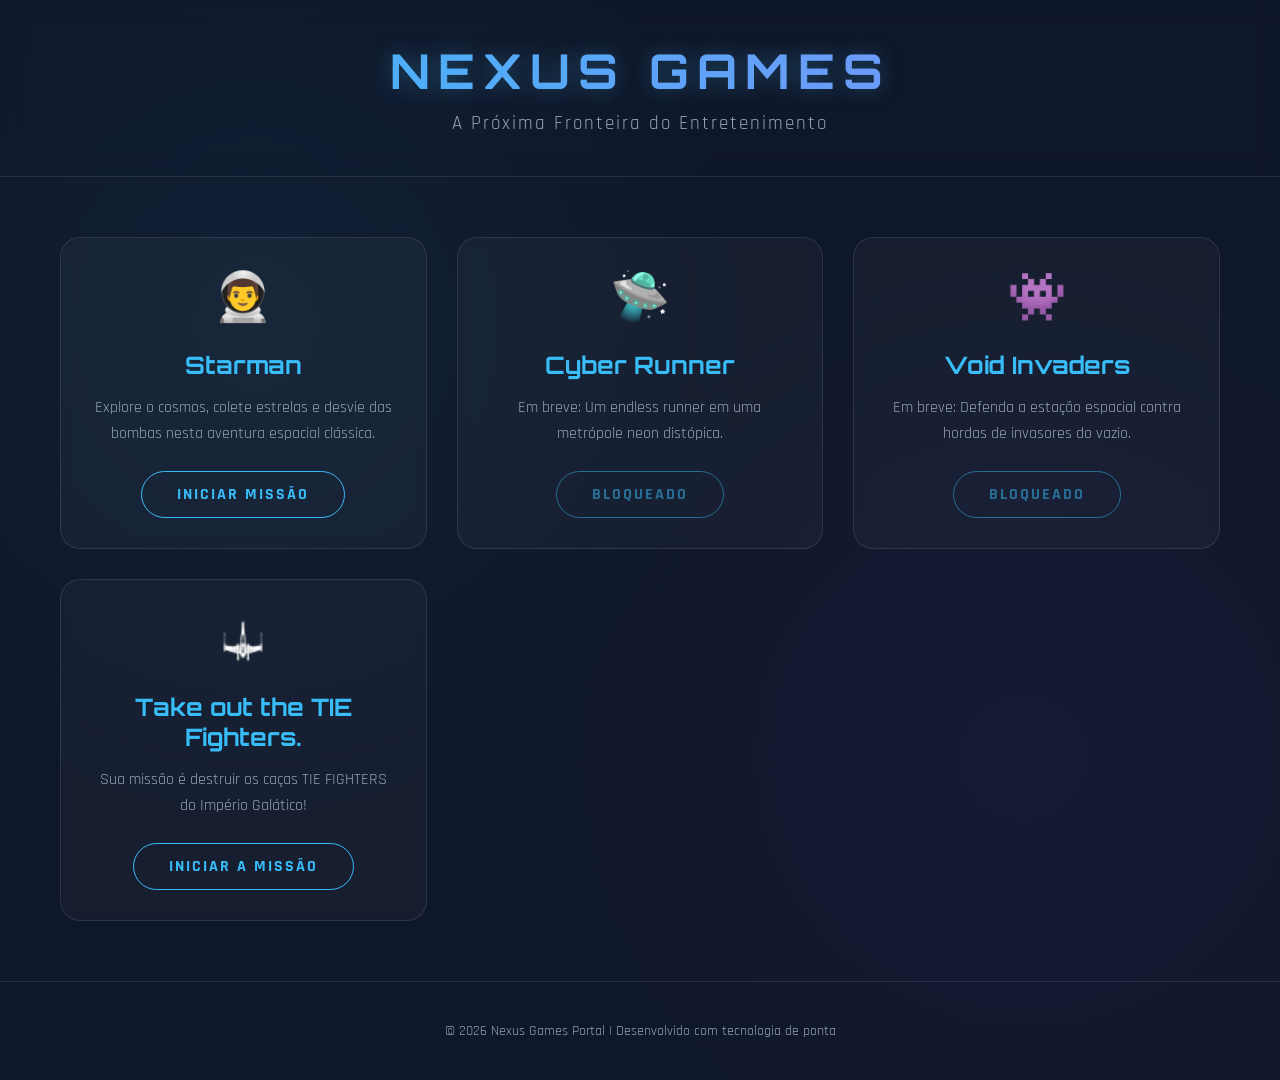
<file: index.html>
<!DOCTYPE html>
<html lang="pt-br">
<head>
    <meta charset="UTF-8">
    <meta name="viewport" content="width=device-width, initial-scale=1.0">
    <title>Nexus Games | Portal Futurista</title>
    <link href="https://fonts.googleapis.com/css2?family=Orbitron:wght@400;700&family=Rajdhani:wght@300;500;700&display=swap" rel="stylesheet">
    <link href="css/Custom.css" rel="stylesheet">
    <link rel="icon" href="/favicon.ico">

    <script type="application/ld+json">
{
  "@context": "https://schema.org",
  "@type": "WebPage",
  "author": {
    "@type": "Person",
    "name": "José Aparecido Finamor"
  },
  "copyrightHolder": {
    "@type": "Finakorgo Co",
    "name": "Nexus Games"
  }
}
</script>  
</head>

<body>
    <div class="scanline"></div>

    <header>
        <h1>Nexus Games</h1>
        <p class="subtitle">A Próxima Fronteira do Entretenimento</p>
    </header>

    <div class="container">
        <!-- Card do Jogo Starman -->
        <div class="game-card">
            <span class="game-icon">👨‍🚀</span>
            <h2 class="game-title">Starman</h2>
            <p class="game-desc">Explore o cosmos, colete estrelas e desvie das bombas nesta aventura espacial clássica.</p>
            <a href="starman.html" class="play-btn">Iniciar Missão</a>
        </div>

        <!-- Placeholder para Futuros Jogos -->
        <div class="game-card">
            <span class="game-icon">🛸</span>
            <h2 class="game-title">Cyber Runner</h2>
            <p class="game-desc">Em breve: Um endless runner em uma metrópole neon distópica.</p>
            <a href="#" class="play-btn" style="opacity: 0.5; cursor: not-allowed;">Bloqueado</a>
        </div>

        <div class="game-card">
            <span class="game-icon">👾</span>
            <h2 class="game-title">Void Invaders</h2>
            <p class="game-desc">Em breve: Defenda a estação espacial contra hordas de invasores do vazio.</p>
            <a href="#" class="play-btn" style="opacity: 0.5; cursor: not-allowed;">Bloqueado</a>
        </div>

        <div class="game-card">
            <span class="game-icon"><img src="assets/X-wing-32x32.png" alt="X-Wing Icon" style="width: 1em; height: 1em; vertical-align: middle;"></span>
            <h2 class="game-title">Take out the TIE Fighters.</h2>
            <p class="game-desc">Sua missão é destruir os caças TIE FIGHTERS do Império Galático!</p>
            <a href="tiefighter.html" class="play-btn">Iniciar a Missão</a>
        </div>
        
    </div>

    <footer>
        &copy; 2026 Nexus Games Portal | Desenvolvido com tecnologia de ponta
    </footer>
</body>
</html>
</file>
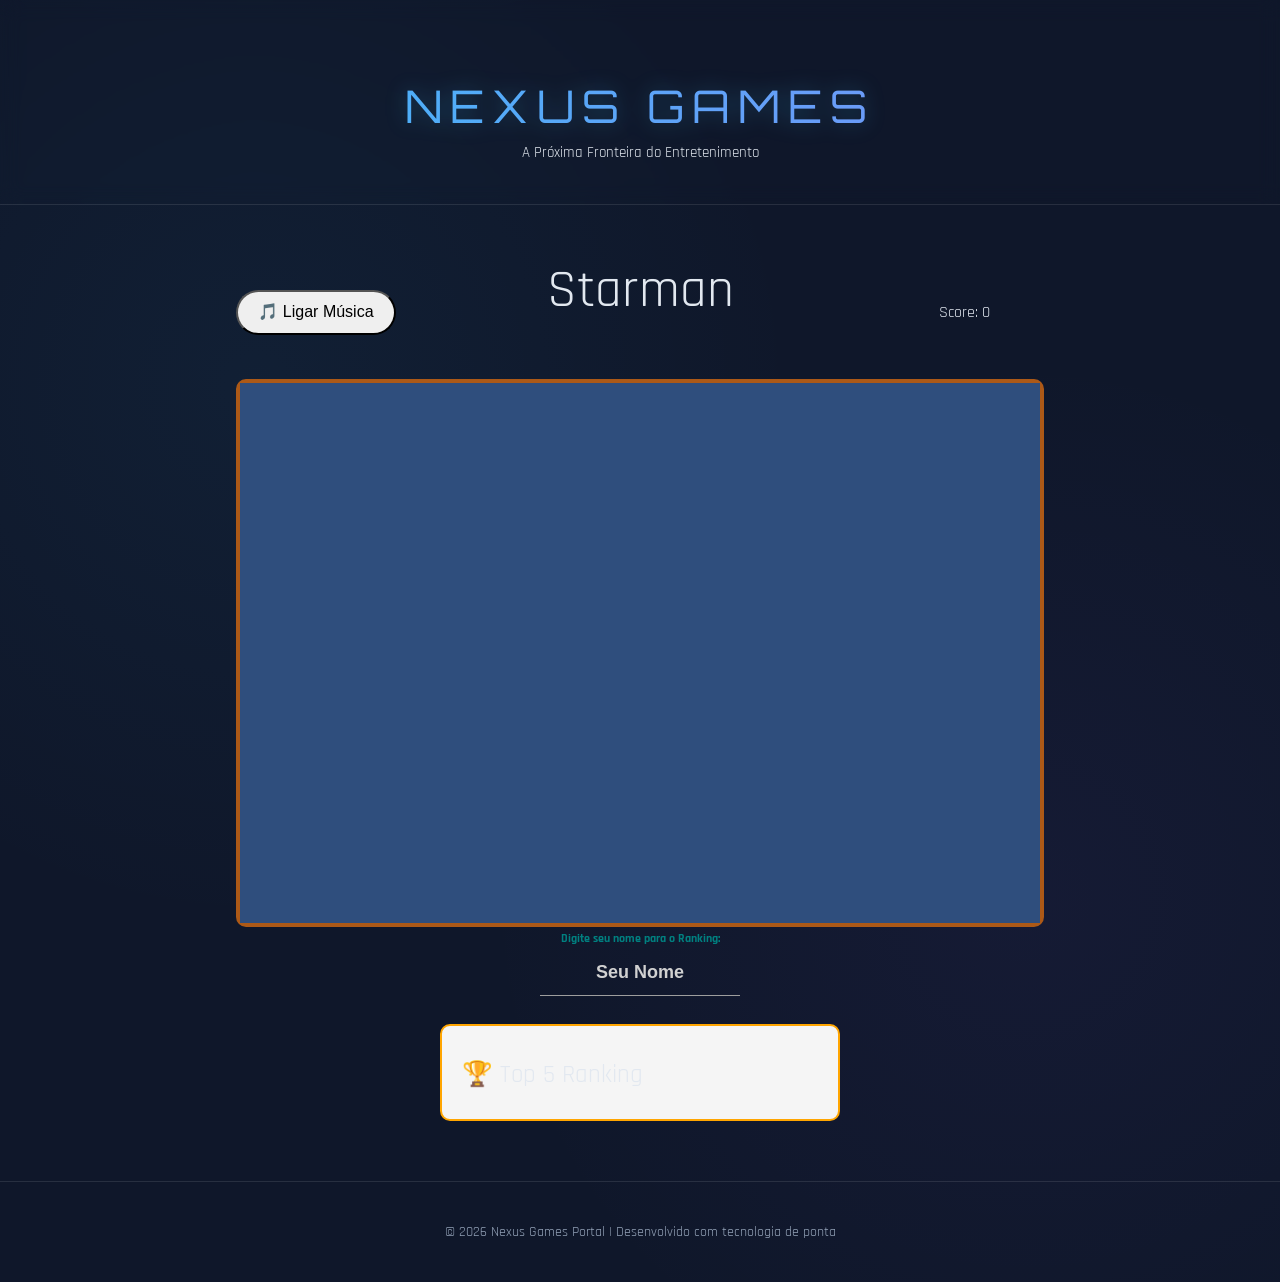
<file: starman.html>
<!DOCTYPE html>
<html lang="pt-br">
<head>
    <meta charset="UTF-8">
    <meta name="viewport" content="width=device-width, initial-scale=1.0">
    <title>Nexus Games | Portal Futurista</title>
    <link href="https://fonts.googleapis.com/css2?family=Orbitron:wght@400;700&family=Rajdhani:wght@300;500;700&display=swap" rel="stylesheet">
    <link rel="stylesheet" href="https://cdnjs.cloudflare.com/ajax/libs/materialize/1.0.0/css/materialize.min.css">
    <link href="css/starman.css" rel="stylesheet">
    <script src="https://cdnjs.cloudflare.com/ajax/libs/materialize/1.0.0/js/materialize.min.js"></script>
    <script src="lib/phaser.js"></script>    
    <script src="app/app.js"></script> 

    <script type="application/ld+json">
{
  "@context": "https://schema.org",
  "@type": "WebPage",
  "author": {
    "@type": "Person",
    "name": "José Aparecido Finamor"
  },
  "copyrightHolder": {
    "@type": "Finakorgo Co",
    "name": "Nexus Games"
  }
}
</script>
  
</head>
<body>
    <div class="scanline"></div>

    <header>
        <h1>Nexus Games</h1>
        <p class="subtitle">A Próxima Fronteira do Entretenimento</p>
    </header>

    <div class="container">
          
        <!-- Container do Jogo Starman --> 
        <h2 class="subtitle"> Starman </h2>
         <!-- Botão de Música -->
        <button id="musicBtn">🎵 Ligar Música </button>
          <!-- Score Externo -->  
        <div id="externalScore">Score: 0</div>         
        <div id="stage">
             <div id="pop"></div>  
        </div>
                
    </div>

    <section> 
         <div id="name-input-container">
            <label for="player-name" style="color: teal; font-weight: bold;">Digite seu nome para o Ranking:</label><br>
            <input type="text" id="player-name" placeholder="Seu Nome" maxlength="15">
          </div> 
         <!--==^.^== Ranking ==^.^== -->
        <div id="ranking-container">
        <h5 class="subtitle">🏆 Top 5 Ranking</h5>
        <ul id="ranking-list" class="game-desc">
            <!-- Ranking será preenchido via JS -->
        </ul>
        </div>        
    </section>

       

    <footer>
        &copy; 2026 Nexus Games Portal | Desenvolvido com tecnologia de ponta
    </footer>
</body>
</html>
</file>
<file: css/Custom.css>
/* created by José A Finamor - 15/05/2026 */

        /*==^.^== Variables ==^.^==*/
         :root {
            --bg-color: #0f172a;
            --accent-soft: #38bdf8;
            --accent-glow: rgba(56, 189, 248, 0.3);
            --glass-bg: rgba(255, 255, 255, 0.03);
            --glass-border: rgba(255, 255, 255, 0.1);
            --text-main: #e2e8f0;
            --text-dim: #94a3b8;
        }
       
        /*==^.^== Total background configuration ==^.^==*/       

        * {
            margin: 0;
            padding: 0;
            box-sizing: border-box;
        }

        body {
            background-color: var(--bg-color);
            background-image: 
                radial-gradient(circle at 20% 30%, rgba(56, 189, 248, 0.05) 0%, transparent 40%),
                radial-gradient(circle at 80% 70%, rgba(139, 92, 246, 0.05) 0%, transparent 40%);
            color: var(--text-main);
            font-family: 'Rajdhani', sans-serif;
            min-height: 100vh;
            overflow-x: hidden;
        }

        header {
            padding: 40px 20px;
            text-align: center;
            border-bottom: 1px solid var(--glass-border);
            backdrop-filter: blur(10px);
        }

        h1 {
            font-family: 'Orbitron', sans-serif;
            font-size: 3rem;
            letter-spacing: 8px;
            text-transform: uppercase;
            background: linear-gradient(to right, #38bdf8, #818cf8);
            -webkit-background-clip: text;
            -webkit-text-fill-color: transparent;
            margin-bottom: 10px;
            filter: drop-shadow(0 0 10px var(--accent-glow));
        }

        .subtitle {
            color: var(--text-dim);
            font-size: 1.2rem;
            letter-spacing: 2px;
        }

        .container {
            max-width: 1200px;
            margin: 60px auto;
            padding: 0 20px;
            display: grid;
            grid-template-columns: repeat(auto-fit, minmax(300px, 1fr));
            gap: 30px;
        }

        .game-card {
            background: var(--glass-bg);
            border: 1px solid var(--glass-border);
            border-radius: 20px;
            padding: 30px;
            text-align: center;
            transition: all 0.4s cubic-bezier(0.175, 0.885, 0.32, 1.275);
            position: relative;
            overflow: hidden;
            backdrop-filter: blur(5px);
        }

          /*==^.^== stage config for js game ==^.^==*/

       #stage {
             display: flex;
             width: 808px;
             height: 548px;
             border: 4px solid rgb(172, 89, 23);
             border-radius: 10px;
             justify-content: center;
             align-items: center;
             margin: auto;
             }

        .game-card::before {
            content: '';
            position: absolute;
            top: 0;
            left: -100%;
            width: 100%;
            height: 100%;
            background: linear-gradient(90deg, transparent, rgba(255,255,255,0.05), transparent);
            transition: 0.5s;
        }

        .game-card:hover::before {
            left: 100%;
        }

        .game-card:hover {
            transform: translateY(-10px);
            border-color: var(--accent-soft);
            box-shadow: 0 10px 30px rgba(0, 0, 0, 0.5), 0 0 20px var(--accent-glow);
        }

        .game-icon {
            font-size: 3rem;
            margin-bottom: 20px;
            display: block;
        }

        .game-title {
            font-family: 'Orbitron', sans-serif;
            font-size: 1.5rem;
            margin-bottom: 15px;
            color: var(--accent-soft);
        }

        .game-desc {
            color: var(--text-dim);
            margin-bottom: 25px;
            line-height: 1.6;
        }

        .play-btn {
            display: inline-block;
            padding: 12px 35px;
            background: transparent;
            border: 1px solid var(--accent-soft);
            color: var(--accent-soft);
            text-decoration: none;
            border-radius: 30px;
            font-weight: bold;
            text-transform: uppercase;
            letter-spacing: 2px;
            transition: all 0.3s;
        }

        .play-btn:hover {
            background: var(--accent-soft);
            color: var(--bg-color);
            box-shadow: 0 0 15px var(--accent-soft);
        }

        footer {
            text-align: center;
            padding: 40px;
            color: var(--text-dim);
            font-size: 0.9rem;
            border-top: 1px solid var(--glass-border);
            margin-top: 60px;
        }

        /* ==^.^== Background animation ==^.^== */
        .scanline {
            width: 100%;
            height: 100px;
            z-index: 999;
            background: linear-gradient(0deg, rgba(0, 0, 0, 0) 0%, rgba(255, 255, 255, 0.02) 50%, rgba(0, 0, 0, 0) 100%);
            opacity: 0.1;
            position: fixed;
            bottom: 100%;
            animation: scanline 10s linear infinite;
            pointer-events: none;
        }

        @keyframes scanline {
            0% { bottom: 100%; }
            100% { bottom: -100%; }
        }
</file>
<file: css/starman.css>
/* created by José A Finamor - 15/05/2026 */

        /*==^.^== Variables ==^.^==*/
         :root {
            --bg-color: #0f172a;
            --accent-soft: #38bdf8;
            --accent-glow: rgba(56, 189, 248, 0.3);
            --glass-bg: rgba(255, 255, 255, 0.03);
            --glass-border: rgba(255, 255, 255, 0.1);
            --text-main: #e2e8f0;
            --text-dim: #94a3b8;
            --text-white: #ffffff; 
        }
       
        /*==^.^== Total background configuration ==^.^==*/       

        * {
            margin: 0;
            padding: 0;
            box-sizing: border-box;
        }

        body {
            background-color: var(--bg-color);
            background-image: 
                radial-gradient(circle at 20% 30%, rgba(56, 189, 248, 0.05) 0%, transparent 40%),
                radial-gradient(circle at 80% 70%, rgba(139, 92, 246, 0.05) 0%, transparent 40%);
            color: var(--text-main);
            font-family: 'Rajdhani', sans-serif;
            min-height: 100vh;
            overflow-x: hidden;
        }

        header {
            padding: 40px 20px;
            text-align: center;
            border-bottom: 1px solid var(--glass-border);
            backdrop-filter: blur(10px);
        }

        h1 {
            font-family: 'Orbitron', sans-serif;
            font-size: 3rem;
            letter-spacing: 8px;
            text-transform: uppercase;
            background: linear-gradient(to right, #38bdf8, #818cf8);
            -webkit-background-clip: text;
            -webkit-text-fill-color: transparent;
            margin-bottom: 10px;
            filter: drop-shadow(0 0 10px var(--accent-glow));
        }
        
       

       /* Garantir que o container seja a referência para o posicionamento */
       .container {
           position: relative;
           display: flex;
           flex-direction: column;
           align-items: center;
           padding-top: 20px;
        }

/* Título Starman centralizado */
     h2.subtitle {
         text-align: center;
         margin-bottom: 60px; /* Espaço para os botões ficarem abaixo do título */
         width: 100%;
      }
       
    #musicBtn, #externalScore {
    position: absolute;
    width: 160px;        /* Largura idêntica */
    height: 45px;       /* Altura idêntica */
    display: flex;
    justify-content: center;
    align-items: center;
    padding: 0;         /* Reset de padding para garantir tamanho exato */
    font-size: 16px;
    border-radius: 30px;
    z-index: 100;
    top: 85px;          /* Posicionados abaixo do título "Starman" */
    margin: 0;          /* Reset de margens externas */
}

/* Botão de Música no lado esquerdo do palco */
#musicBtn {
    left: calc(50% - 404px); /* Metade da largura do palco (808/2) para a esquerda */
}

/* Score no lado direito do palco */
#externalScore {
    right: calc(50% - 404px); /* Metade da largura do palco (808/2) para a direita */
    margin-right: 0;          /* Remove a margem anterior */
}
          /*==^.^== stage config for js game ==^.^==*/

       #stage {
             display: flex;            
             width: 808px;
             height: 548px;
             border: 4px solid rgb(172, 89, 23);
             border-radius: 10px;
             justify-content: center;
             align-items: center;
             margin: auto;
             }
       #pop {
            position: absolute;
            width: 200px;
            height: 40px;
            text-align: center;

            }

        /*==^.^== Imput name */
    #ranking-container {
        margin-top: 20px;
        padding: 20px;
        background: #f5f5f5;
        border-radius: 10px;
        border: 2px solid orange;
        max-width: 400px;
        margin-left: auto;
        margin-right: auto;
    }
    #ranking-list {
        color: var(--text-dim);
        list-style: none;
        padding: 0;
    }
    #ranking-list li {
        padding: 8px;
        border-bottom: 1px solid #ddd;
        display: flex;
        justify-content: space-between;
        font-weight: bold;
    }
    #name-input-container {
        margin-bottom: 20px;
        text-align: center;
    }
    #player-name {
        max-width: 200px;
        text-align: center;
        font-size: 18px;
        font-weight: bold;
        color: var(--text-white); 
    }



    



        footer {
            text-align: center;
            padding: 40px;
            color: var(--text-dim);
            font-size: 0.9rem;
            border-top: 1px solid var(--glass-border);
            margin-top: 60px;
        }

        /* ==^.^== Background animation ==^.^== */
        .scanline {
            width: 100%;
            height: 100px;
            z-index: 999;
            background: linear-gradient(0deg, rgba(0, 0, 0, 0) 0%, rgba(255, 255, 255, 0.02) 50%, rgba(0, 0, 0, 0) 100%);
            opacity: 0.1;
            position: fixed;
            bottom: 100%;
            animation: scanline 10s linear infinite;
            pointer-events: none;
        }

        @keyframes scanline {
            0% { bottom: 100%; }
            100% { bottom: -100%; }
        }
</file>
